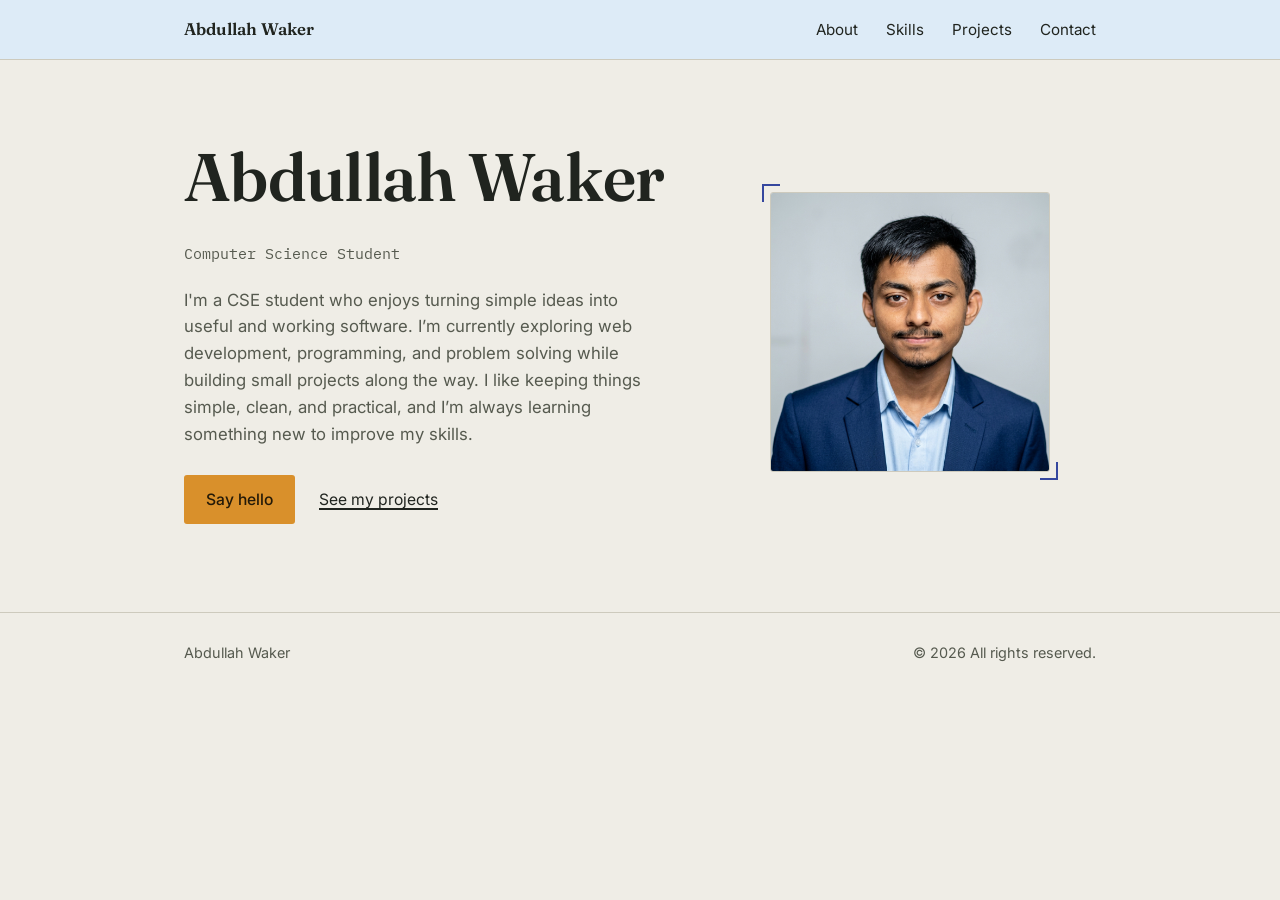
<file: index.html>
<!DOCTYPE html>
<html lang="en">
<head>
<meta charset="UTF-8">
<meta name="viewport" content="width=device-width, initial-scale=1.0">
<title>My Portfolio</title>
<meta name="description" content="Personal profile page of Abdullah Waker, a CSE student building web apps.">
<link rel="preconnect" href="https://fonts.googleapis.com">
<link rel="preconnect" href="https://fonts.gstatic.com" crossorigin>
<link href="https://fonts.googleapis.com/css2?family=Fraunces:opsz,wght@9..144,400;9..144,500;9..144,600&family=Inter:wght@400;500;600&family=IBM+Plex+Mono:wght@400;500&display=swap" rel="stylesheet">
<link rel="stylesheet" href="style.css">
</head>
<body>

<header class="site-header">
  <div class="wrap header-row">
    <span class="wordmark">Abdullah Waker</span>
    <nav aria-label="Main navigation">
      <ul class="nav-list">
        <li><a href="index.html">About</a></li>
        <li><a href="skills.html">Skills</a></li>
        <li><a href="projects.html">Projects</a></li>
        <li><a href="contact.html">Contact</a></li>
      </ul>
    </nav>
  </div>
</header>

<main>

  <section id="about" class="hero wrap">
    <div class="hero-text">
      <h1>Abdullah Waker</h1>
      <p class="role">Computer Science Student</p>
      <p class="bio">I'm a CSE student who enjoys turning simple ideas into useful and working software. I’m currently exploring web development, programming, and problem solving while building small projects along the way. I like keeping things simple, clean, and practical, and I’m always learning something new to improve my skills.</p>
      <div class="hero-actions">
        <a class="btn" href="https://mail.google.com/mail/?view=cm&fs=1&to=abdullahhamim990@gmail.com" target="_blank">Say hello </a>
        <a class="link-plain" href="projects.html">See my projects</a>
      </div>
    </div>
    <figure class="hero-figure">
      <img src="profile.jfif" alt="Photo of Abdullah Waker" width="360" height="360">
    </figure>
  </section>

</main>

<footer class="site-footer">
  <div class="wrap footer-row">
    <span>Abdullah Waker</span>
    <span>&copy; 2026 All rights reserved.</span>
  </div>
</footer>

</body>
</html>
</file>
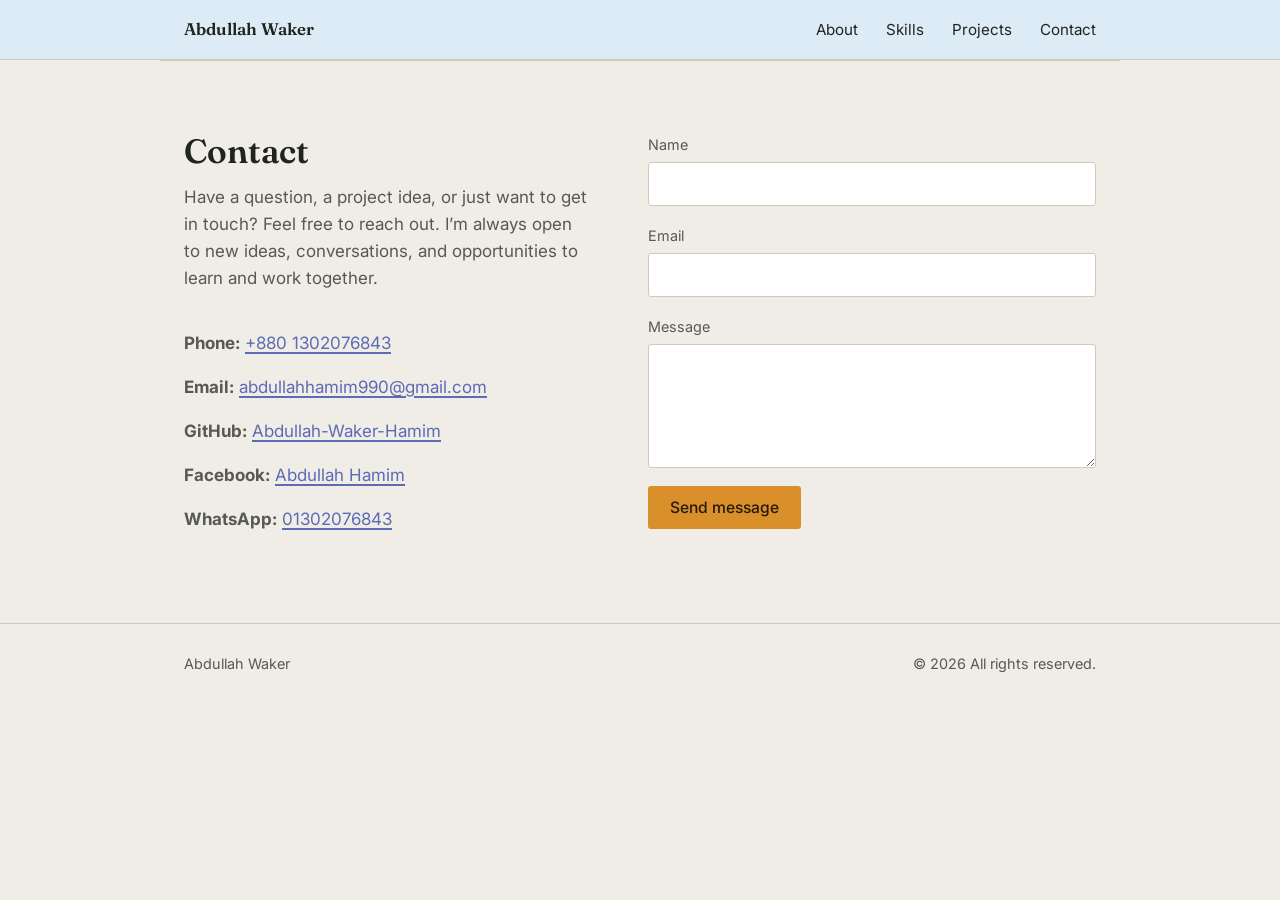
<file: contact.html>
<!DOCTYPE html>
<html lang="en">
<head>
<meta charset="UTF-8">
<meta name="viewport" content="width=device-width, initial-scale=1.0">
<title>Contact — Abdullah Waker</title>
<meta name="description" content="Contact Abdullah Waker.">
<link rel="preconnect" href="https://fonts.googleapis.com">
<link rel="preconnect" href="https://fonts.gstatic.com" crossorigin>
<link href="https://fonts.googleapis.com/css2?family=Fraunces:opsz,wght@9..144,400;9..144,500;9..144,600&family=Inter:wght@400;500;600&family=IBM+Plex+Mono:wght@400;500&display=swap" rel="stylesheet">
<link rel="stylesheet" href="style.css">
</head>
<body>

<header class="site-header">
  <div class="wrap header-row">
    <span class="wordmark">Abdullah Waker</span>
    <nav aria-label="Main navigation">
      <ul class="nav-list">
        <li><a href="index.html">About</a></li>
        <li><a href="skills.html">Skills</a></li>
        <li><a href="projects.html">Projects</a></li>
        <li><a href="contact.html">Contact</a></li>
      </ul>
    </nav>
  </div>
</header>

<main>

  <section id="contact" class="wrap section contact-section">
    <div class="contact-intro">
      <h2>Contact</h2>

      <p class="section-lede">Have a question, a project idea, or just want to get in touch? Feel free to reach out. I’m always open to new ideas, conversations, and opportunities to learn and work together.</p>

      <div class="contact-links">

        <p>
          <strong>Phone:</strong>
          <a href="tel:+8801302076843">+880 1302076843</a>
        </p>

        <p>
          <strong>Email:</strong>
          <a href="https://mail.google.com/mail/?view=cm&fs=1&to=abdullahhamim990@gmail.com" target="_blank">abdullahhamim990@gmail.com </a>
        </p>

        <p>
          <strong>GitHub:</strong>
          <a href="https://github.com/Abdullah-Waker-Hamim" target="_blank">
            Abdullah-Waker-Hamim
          </a>
        </p>

        <p>
          <strong>Facebook:</strong>
          <a href="https://www.facebook.com/Abdullah%20Hamim" target="_blank">
            Abdullah Hamim
          </a>
        </p>

        <p>
          <strong>WhatsApp:</strong>
          <a href="https://wa.me/8801302076843" target="_blank">
            01302076843
          </a>
        </p>

      </div>
    </div>

    <form class="contact-form" action="#" method="post">

      <div class="form-row">
        <label for="name">Name</label>
        <input
          type="text"
          id="name"
          name="name"
          autocomplete="name"
          required
        >
      </div>

      <div class="form-row">
        <label for="email">Email</label>
        <input
          type="email"
          id="email"
          name="email"
          autocomplete="email"
          required
        >
      </div>

      <div class="form-row">
        <label for="message">Message</label>
        <textarea
          id="message"
          name="message"
          rows="5"
          required
        ></textarea>
      </div>

      <button type="submit" class="btn">Send message</button>

    </form>
  </section>

</main>

<footer class="site-footer">
  <div class="wrap footer-row">
    <span>Abdullah Waker</span>
    <span>&copy; 2026 All rights reserved.</span>
  </div>
</footer>

</body>
</html>
</file>
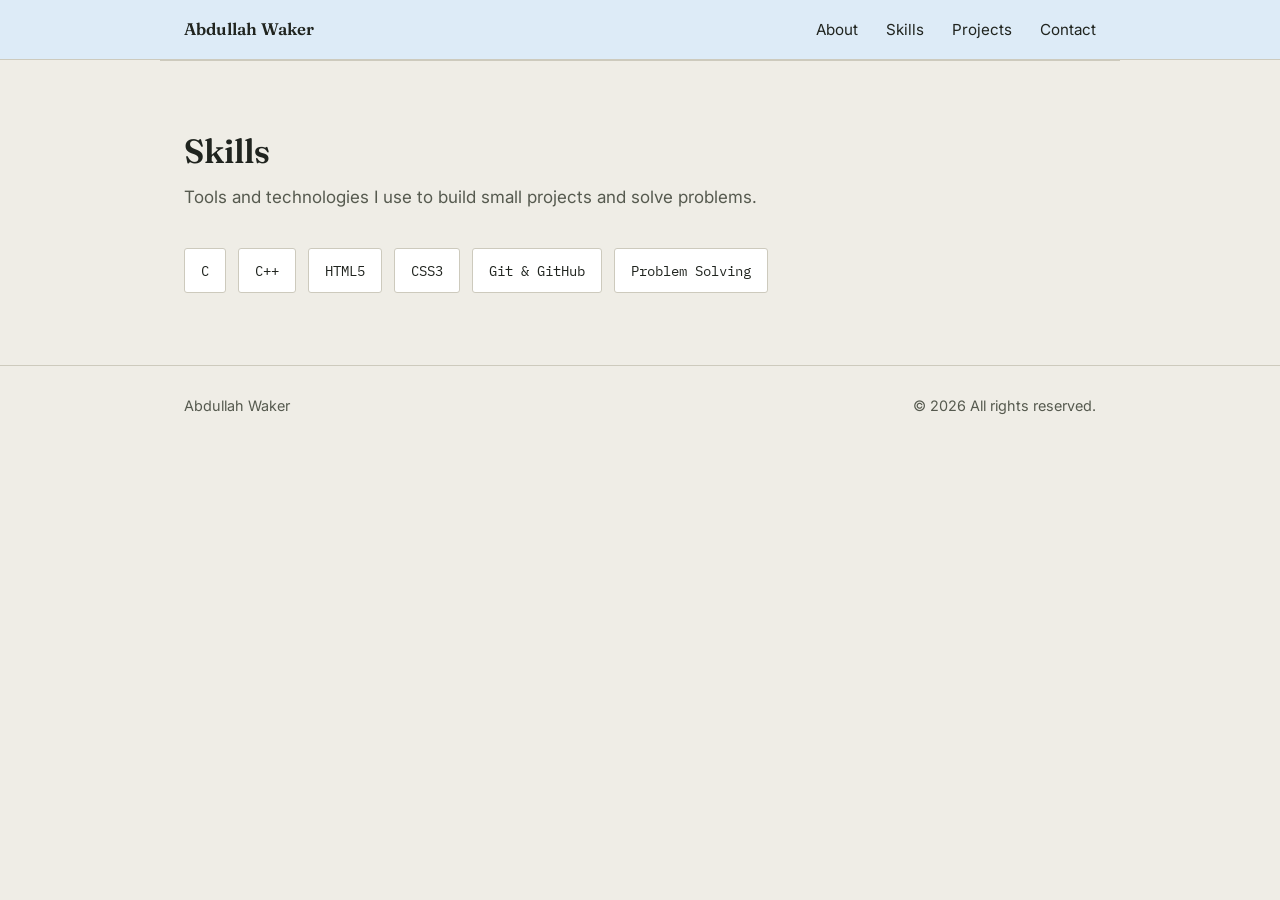
<file: skills.html>
<!DOCTYPE html>
<html lang="en">
<head>
<meta charset="UTF-8">
<meta name="viewport" content="width=device-width, initial-scale=1.0">
<title>Skills — Abdullah Waker</title>
<meta name="description" content="Skills of Abdullah Waker, a CSE student.">
<link rel="preconnect" href="https://fonts.googleapis.com">
<link rel="preconnect" href="https://fonts.gstatic.com" crossorigin>
<link href="https://fonts.googleapis.com/css2?family=Fraunces:opsz,wght@9..144,400;9..144,500;9..144,600&family=Inter:wght@400;500;600&family=IBM+Plex+Mono:wght@400;500&display=swap" rel="stylesheet">
<link rel="stylesheet" href="style.css">
</head>
<body>

<header class="site-header">
  <div class="wrap header-row">
    <span class="wordmark">Abdullah Waker</span>
    <nav aria-label="Main navigation">
      <ul class="nav-list">
        <li><a href="index.html">About</a></li>
        <li><a href="skills.html">Skills</a></li>
        <li><a href="projects.html">Projects</a></li>
        <li><a href="contact.html">Contact</a></li>
      </ul>
    </nav>
  </div>
</header>

<main>

  <section id="skills" class="wrap section">
    <h2>Skills</h2>
    <p class="section-lede">Tools and technologies I use to build small projects and solve problems.</p>

    <ul class="skill-grid">
      <li class="skill-chip">C</li>
      <li class="skill-chip">C++</li>
      <li class="skill-chip">HTML5</li>
      <li class="skill-chip">CSS3</li>
      <li class="skill-chip">Git &amp; GitHub</li>
      <li class="skill-chip">Problem Solving</li>
    </ul>
  </section>

</main>

<footer class="site-footer">
  <div class="wrap footer-row">
    <span>Abdullah Waker</span>
    <span>&copy; 2026 All rights reserved.</span>
  </div>
</footer>

</body>
</html>
</file>
<file: style.css>
*, *::before, *::after { box-sizing: border-box; }

body {
  margin: 0;
  background: #efede6;
  color: #20241f;
  font-family: 'Inter', -apple-system, BlinkMacSystemFont, sans-serif;
  font-size: 17px;
  line-height: 1.6;
  -webkit-font-smoothing: antialiased;
}

h1, h2, h3 {
  font-family: 'Fraunces', Georgia, serif;
  font-weight: 600;
  line-height: 1.1;
  margin: 0 0 0.4em;
  color: #20241f;
}

p {
  margin: 0 0 1em;
  color: #565a4f;
  max-width: 62ch;
}

a {
  color: #5c6bb6;
  text-decoration-thickness: 1.5px;
  text-underline-offset: 3px;
}

a:hover { color: #3d3d94; }

a:focus-visible,
button:focus-visible,
input:focus-visible,
textarea:focus-visible {
  outline: 2px solid #35479e;
  outline-offset: 3px;
}

ul { list-style: none; margin: 0; padding: 0; }

img { max-width: 100%; display: block; }

.wrap {
  max-width: 960px;
  margin: 0 auto;
  padding: 0 24px;
}

.section {
  padding: 72px 24px;
  border-top: 1px solid #cdcabd;
}

.section h2 { font-size: clamp(1.6rem, 3vw, 2.1rem); }

.section-lede { margin-bottom: 2.2em; }

.site-header {
  position: sticky;
  top: 0;
  z-index: 10;
  background: #DDEBF7;
  border-bottom: 1px solid #cdcabd;
}

.header-row {
  display: flex;
  align-items: center;
  justify-content: space-between;
  padding-top: 16px;
  padding-bottom: 16px;
}

.wordmark {
  font-family: 'Fraunces', Georgia, serif;
  font-weight: 600;
  font-size: 1.05rem;
}

.nav-list {
  display: flex;
  gap: 28px;
}

.nav-list a {
  color: #20241f;
  text-decoration: none;
  font-size: 0.95rem;
}

.nav-list a:hover { color: #35479e; }

.hero {
  display: grid;
  grid-template-columns: 1.3fr 1fr;
  gap: 56px;
  align-items: center;
  padding-top: 80px;
  padding-bottom: 88px;
}

.terminal-line {
  font-family: 'IBM Plex Mono', 'Courier New', monospace;
  font-size: 0.95rem;
  color: #35479e;
  margin-bottom: 14px;
  min-height: 1.2em;
}

.cursor {
  display: inline-block;
  margin-left: 2px;
  animation: blink 1s steps(1) infinite;
}

.hero-text h1 {
  font-size: clamp(2.6rem, 6vw, 4.2rem);
  letter-spacing: -0.01em;
}

.role {
  font-family: 'IBM Plex Mono', 'Courier New', monospace;
  font-size: 0.95rem;
  color: #565a4f;
  margin-bottom: 1.4em;
}

.bio { font-size: 1.05rem; }

.hero-actions {
  display: flex;
  align-items: center;
  gap: 24px;
  margin-top: 1.6em;
}

.btn {
  display: inline-block;
  background: #d9902b;
  color: #241a08;
  padding: 12px 22px;
  border-radius: 3px;
  text-decoration: none;
  font-weight: 500;
  border: none;
  font-family: 'Inter', -apple-system, BlinkMacSystemFont, sans-serif;
  font-size: 0.98rem;
  cursor: pointer;
  transition: background 0.15s ease;
}

.btn:hover {
  background: #b8741b;
  color: #241a08;
}

.link-plain {
  color: #20241f;
  font-size: 0.98rem;
}

.hero-figure {
  margin: 0;
  position: relative;
  justify-self: center;
}

.hero-figure img {
  width: 280px;
  height: 280px;
  object-fit: cover;
  border-radius: 3px;
  border: 1px solid #cdcabd;
}

.hero-figure::before,
.hero-figure::after {
  content: "";
  position: absolute;
  width: 18px;
  height: 18px;
  border-color: #35479e;
  border-style: solid;
}

.hero-figure::before {
  top: -8px;
  left: -8px;
  border-width: 2px 0 0 2px;
}

.hero-figure::after {
  bottom: -8px;
  right: -8px;
  border-width: 0 2px 2px 0;
}

.skill-grid {
  display: flex;
  flex-wrap: wrap;
  gap: 12px;
}

.skill-chip {
  font-family: 'IBM Plex Mono', 'Courier New', monospace;
  font-size: 0.9rem;
  background: #ffffff;
  border: 1px solid #cdcabd;
  border-radius: 3px;
  padding: 10px 16px;
  color: #20241f;
}





.project-grid {
  display: grid;
  grid-template-columns: repeat(2, 1fr);
  gap: 28px;
}

.project-card {
  background: #ffffff;
  border: 1px solid #cdcabd;
  border-radius: 3px;
  padding: 28px;
}

.project-card h3 {
  font-size: 1.3rem;
  margin-bottom: 0.5em;
}

.tag-list {
  display: flex;
  flex-wrap: wrap;
  gap: 8px;
  margin: 1em 0 1.2em;
}

.tag-list li {
  font-family: 'IBM Plex Mono', 'Courier New', monospace;
  font-size: 0.78rem;
  color: #253276;
  border: 1px solid #cdcabd;
  border-radius: 3px;
  padding: 4px 9px;
}

.link-row {
  display: flex;
  gap: 20px;
}

.contact-section {
  display: grid;
  grid-template-columns: 1fr 1.1fr;
  gap: 56px;
}

.contact-email a {
  font-family: 'IBM Plex Mono', 'Courier New', monospace;
  font-size: 1rem;
}

.contact-form {
  display: flex;
  flex-direction: column;
  gap: 18px;
}

.form-row {
  display: flex;
  flex-direction: column;
  gap: 6px;
}

.form-row label {
  font-size: 0.9rem;
  color: #565a4f;
}

.form-row input,
.form-row textarea {
  font-family: 'Inter', -apple-system, BlinkMacSystemFont, sans-serif;
  font-size: 1rem;
  padding: 11px 13px;
  border: 1px solid #cdcabd;
  border-radius: 3px;
  background: #ffffff;
  color: #20241f;
  resize: vertical;
}

.contact-form .btn {
  align-self: flex-start;
}

.site-footer {
  border-top: 1px solid #cdcabd;
  padding: 28px 24px;
}

.footer-row {
  display: flex;
  justify-content: space-between;
  font-size: 0.9rem;
  color: #565a4f;
}

   
@media (max-width: 800px) {
  .hero {
    grid-template-columns: 1fr;
    padding-top: 48px;
    text-align: left;
  }

  .hero-figure { justify-self: start; }

  .hero-figure img {
    width: 200px;
    height: 200px;
  }

  .project-grid { grid-template-columns: 1fr; }

  .contact-section { grid-template-columns: 1fr; }
}

@media (max-width: 560px) {
  .header-row {
    flex-direction: column;
    gap: 10px;
    align-items: flex-start;
  }

  .nav-list {
    gap: 18px;
    flex-wrap: wrap;
  }

  .section {
    padding: 48px 20px;
  }
}
</file>
